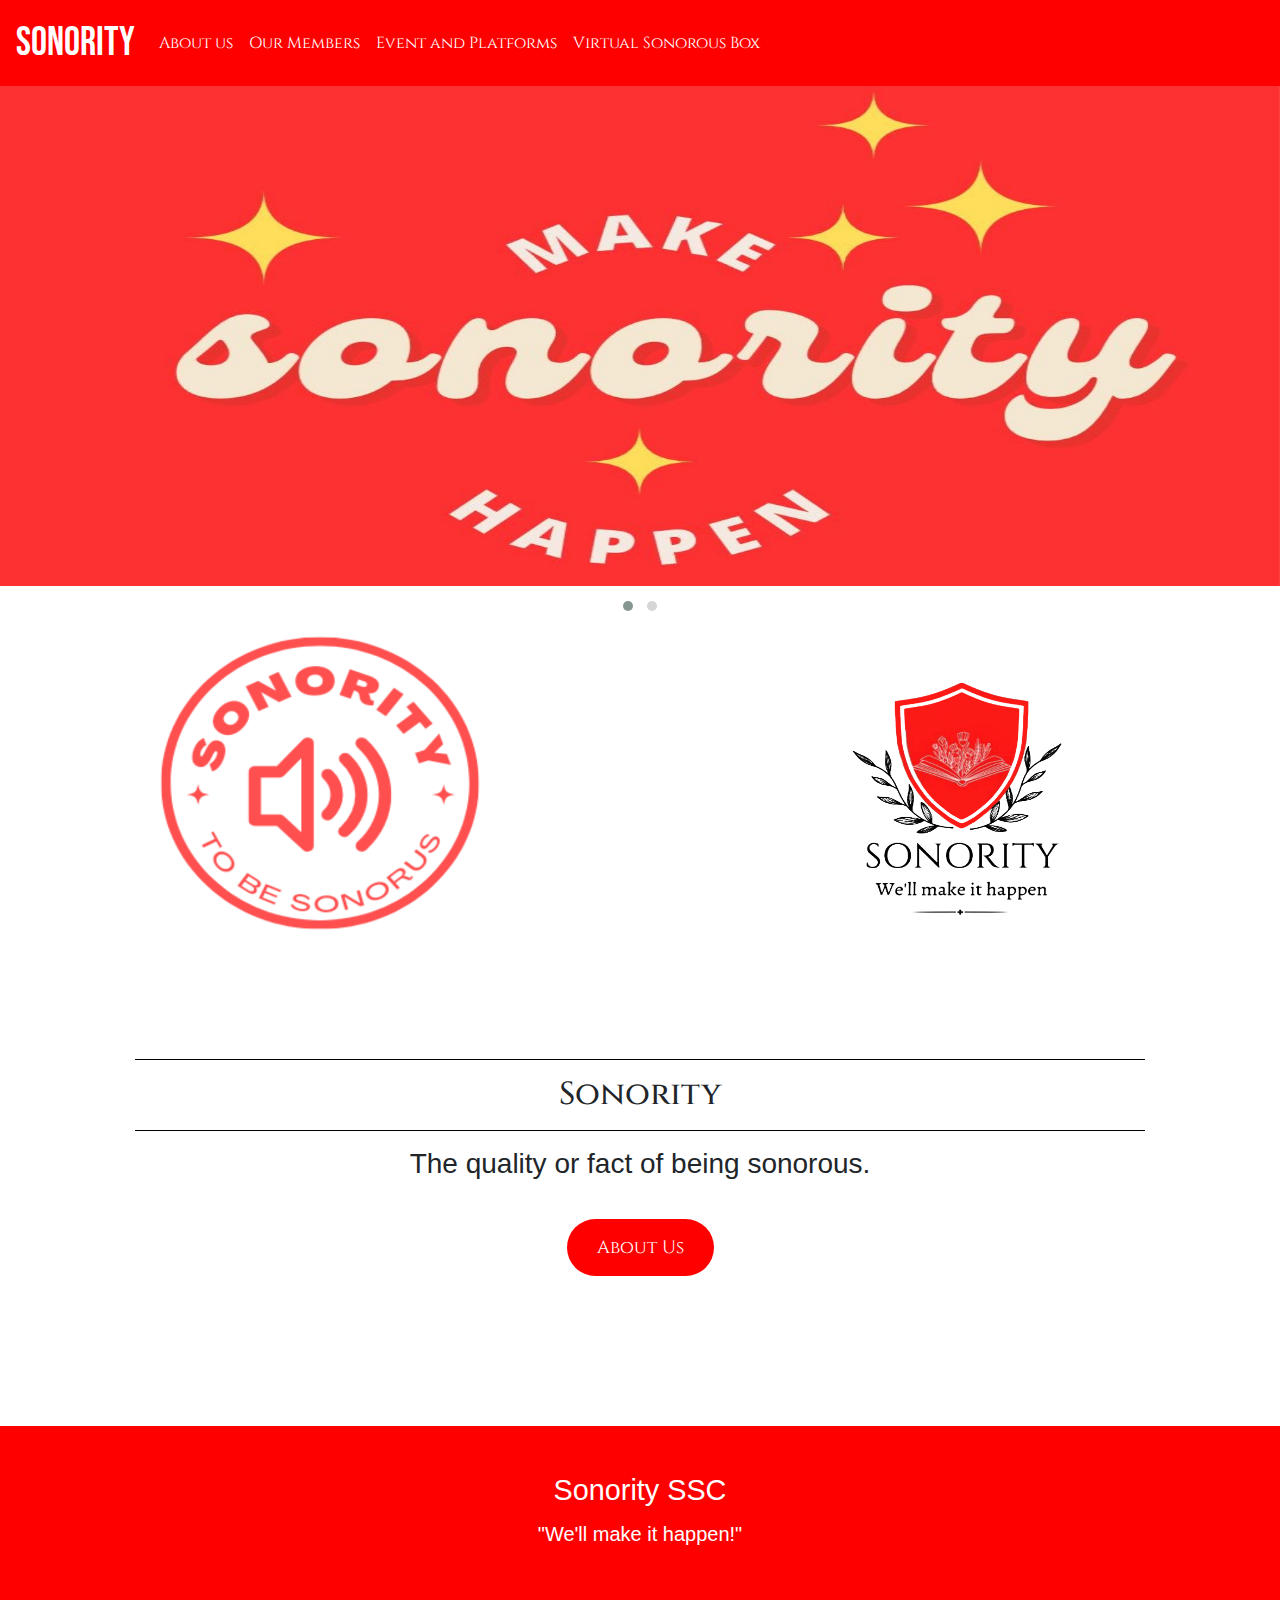
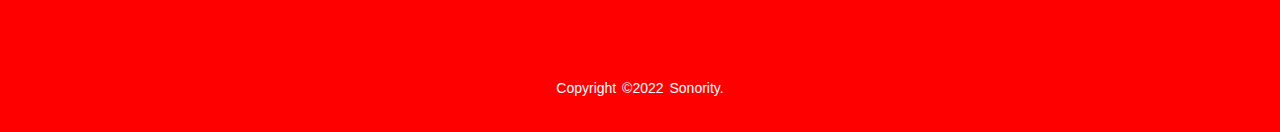
<file: index.html>
<!DOCTYPE html>
<html lang="en">
  <head>
    <!-- Required meta tags -->
    <meta charset="utf-8" />
    <meta
      name="viewport"
      content="width=device-width, initial-scale=1, shrink-to-fit=no"
    />

    <!--Icon On Title-->
    <link rel="shortcut icon" href="./assets/favicon.ico" />

    <!-- Bootstrap CSS -->
    <link
      rel="stylesheet"
      href="https://cdn.jsdelivr.net/npm/bootstrap@4.3.1/dist/css/bootstrap.min.css"
      integrity="sha384-ggOyR0iXCbMQv3Xipma34MD+dH/1fQ784/j6cY/iJTQUOhcWr7x9JvoRxT2MZw1T"
      crossorigin="anonymous"
    />

    <!--Owl Carousel CDN-->
    <link
      rel="stylesheet"
      href="https://cdnjs.cloudflare.com/ajax/libs/OwlCarousel2/2.3.4/assets/owl.carousel.min.css"
      integrity="sha512-tS3S5qG0BlhnQROyJXvNjeEM4UpMXHrQfTGmbQ1gKmelCxlSEBUaxhRBj/EFTzpbP4RVSrpEikbmdJobCvhE3g=="
      crossorigin="anonymous"
      referrerpolicy="no-referrer"
    />
    <link
      rel="stylesheet"
      href="https://cdnjs.cloudflare.com/ajax/libs/OwlCarousel2/2.3.4/assets/owl.theme.default.min.css"
      integrity="sha512-sMXtMNL1zRzolHYKEujM2AqCLUR9F2C4/05cdbxjjLSRvMQIciEPCQZo++nk7go3BtSuK9kfa/s+a4f4i5pLkw=="
      crossorigin="anonymous"
      referrerpolicy="no-referrer"
    />

    <!--CSS-->
    <link rel="stylesheet" href="style.css" />

    <!--Font Awesome CDN-->
    <link
      rel="stylesheet"
      href="https://cdnjs.cloudflare.com/ajax/libs/font-awesome/6.1.2/css/all.min.css"
      integrity="sha512-1sCRPdkRXhBV2PBLUdRb4tMg1w2YPf37qatUFeS7zlBy7jJI8Lf4VHwWfZZfpXtYSLy85pkm9GaYVYMfw5BC1A=="
      crossorigin="anonymous"
      referrerpolicy="no-referrer"
    />

    <!--Font-->
    <link rel="preconnect" href="https://fonts.googleapis.com" />
    <link rel="preconnect" href="https://fonts.gstatic.com" crossorigin />
    <link
      href="https://fonts.googleapis.com/css2?family=Bebas+Neue&family=Cinzel&display=swap"
      rel="stylesheet"
    />
    <title>Welcome to Sonority</title>
  </head>
  <body>
    <nav class="navbar navbar-expand-lg color-1-bg mb-4">
      <a class="navbar-brand color-2" href="index.html" class="font-size-20"
        >SONORITY</a
      >
      <button
        class="navbar-toggler"
        type="button"
        data-toggle="collapse"
        data-target="#navbarNav"
        aria-controls="navbarNav"
        aria-expanded="false"
        aria-label="Toggle navigation"
      >
        <span class="navbar-toggler-icon"
          ><i class="fa-solid fa-bars color-2"></i
        ></span>
      </button>
      <div class="collapse navbar-collapse" id="navbarNav">
        <ul class="navbar-nav">
          <li class="nav-item active">
            <a class="nav-link color-2" href="about.html">About us</a>
          </li>
          <li class="nav-item">
            <a class="nav-link color-2" href="members.html">Our Members</a>
          </li>
          <li class="nav-item">
            <a class="nav-link color-2" href="events.html"
              >Event and Platforms</a
            >
          </li>

          <li class="nav-item">
            <a class="nav-link color-2" href="message.html"
              >Virtual Sonorous Box</a
            >
          </li>
        </ul>
      </div>
    </nav>

    <!-- Owl-carousel -->
    <section id="banner-area">
      <div class="owl-carousel owl-theme" id="banner-slider">
        <div class="item">
          <img src="./assets/poster-1.jpeg" class="c-height" alt="Banner1" />
        </div>
        <div class="item">
          <img src="./assets/poster-2.jpeg" class="c-height" alt="Banner2" />
        </div>
      </div>
    </section>

    <!--2 Logos Section-->
    <section class="logos-section">
      <div class="column">
        <img src="./assets/red sonority logo.png" alt="Sonority Logo 1" />
      </div>
      <div class="column">
        <img src="./assets/yellow sonority logo.png" alt="Sonority Logo 2" />
      </div>
    </section>

    <!--Defintion Section-->
    <section class="container">
      <div class="definition">
        <div class="ornament">
          <hr />
          <h2 class="defintion-heading">Sonority</h2>
          <hr />
        </div>
        <h3>The quality or fact of being sonorous.</h3>
        <div class="button-container">
          <a href="about.html" class="button">About Us</a>
        </div>
      </div>
    </section>

    <!--Footer-->
    <footer class="footer">
      <div class="footer-content">
        <h3>Sonority SSC</h3>
        <h5>"We'll make it happen!"</h5>
        <div class="socials">
          <li>
            <a href="https://www.instagram.com/sonority_ssc/" target="_blank"
              ><i class="fa-brands fa-instagram"></i
            ></a>
            <a href="https://www.tiktok.com/@sonorityssc" target="_blank"
              ><i class="fa-brands fa-tiktok"></i
            ></a>
            <a href="mailto:sonority.ssc@gmail.com" target="_blank"
              ><i class="fa-solid fa-envelope"></i
            ></a>
          </li>
        </div>
        <div class="footer-bottom">
          <p>copyright &copy;2022 Sonority.</p>
        </div>
      </div>
    </footer>

    <!-- Optional JavaScript -->
    <!-- jQuery first, then Popper.js, then Bootstrap JS -->
    <script
      src="https://code.jquery.com/jquery-3.3.1.slim.min.js"
      integrity="sha384-q8i/X+965DzO0rT7abK41JStQIAqVgRVzpbzo5smXKp4YfRvH+8abtTE1Pi6jizo"
      crossorigin="anonymous"
    ></script>
    <script
      src="https://cdn.jsdelivr.net/npm/popper.js@1.14.7/dist/umd/popper.min.js"
      integrity="sha384-UO2eT0CpHqdSJQ6hJty5KVphtPhzWj9WO1clHTMGa3JDZwrnQq4sF86dIHNDz0W1"
      crossorigin="anonymous"
    ></script>
    <script
      src="https://cdn.jsdelivr.net/npm/bootstrap@4.3.1/dist/js/bootstrap.min.js"
      integrity="sha384-JjSmVgyd0p3pXB1rRibZUAYoIIy6OrQ6VrjIEaFf/nJGzIxFDsf4x0xIM+B07jRM"
      crossorigin="anonymous"
    ></script>
    <!--Owl Carousel JS-->
    <script
      src="https://cdnjs.cloudflare.com/ajax/libs/OwlCarousel2/2.3.4/owl.carousel.min.js"
      integrity="sha512-bPs7Ae6pVvhOSiIcyUClR7/q2OAsRiovw4vAkX+zJbw3ShAeeqezq50RIIcIURq7Oa20rW2n2q+fyXBNcU9lrw=="
      crossorigin="anonymous"
      referrerpolicy="no-referrer"
    ></script>
    <!--Custom JS-->
    <script src="./index.js"></script>
  </body>
</html>
</file>
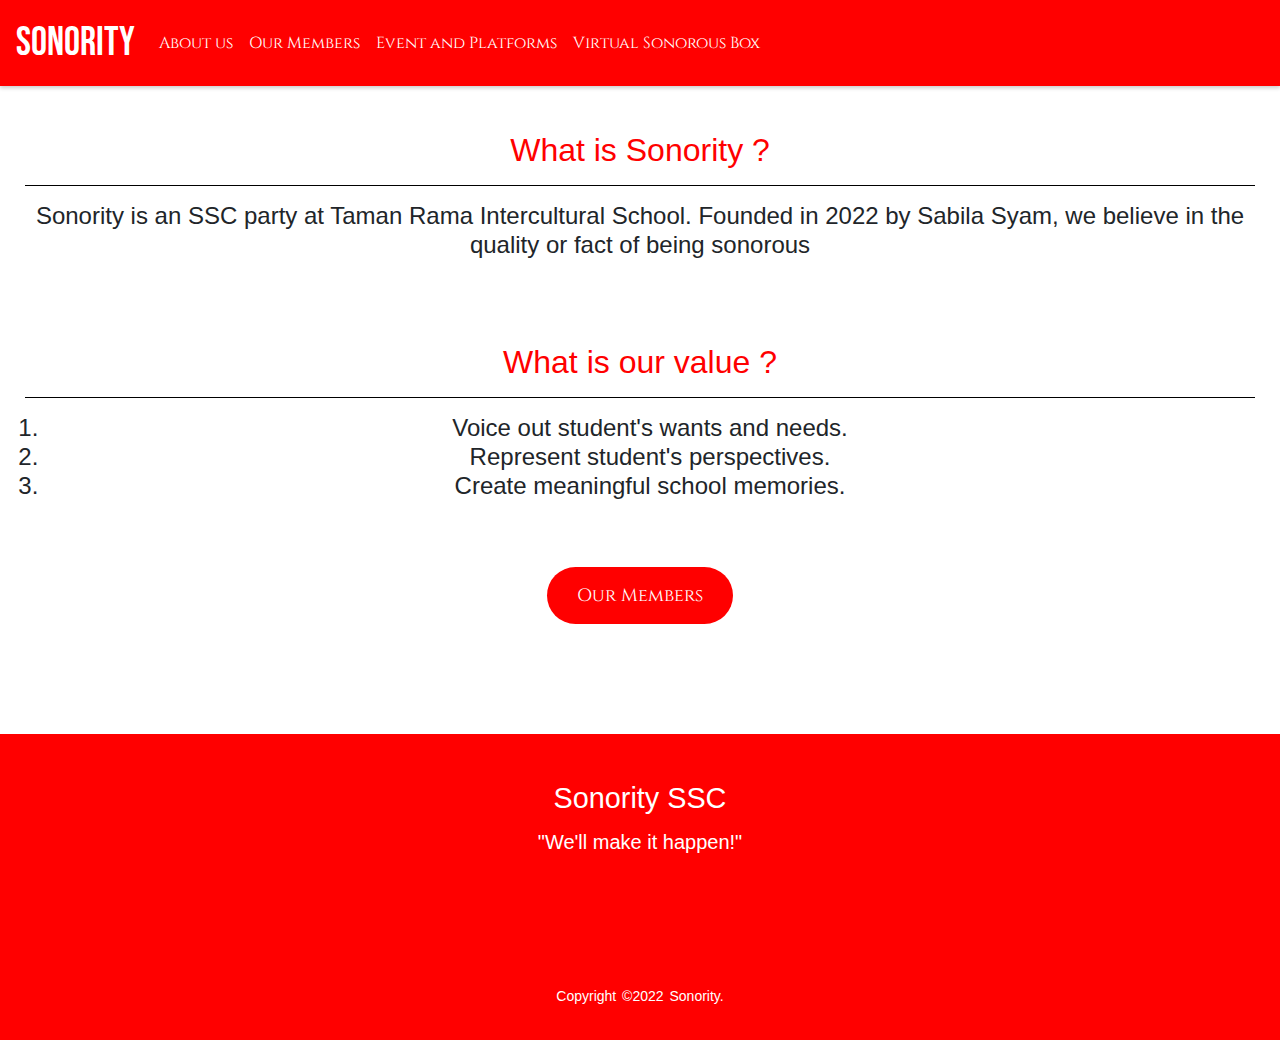
<file: about.html>
<!DOCTYPE html>
<html lang="en">
  <head>
    <!-- Required meta tags -->
    <meta charset="utf-8" />
    <meta
      name="viewport"
      content="width=device-width, initial-scale=1, shrink-to-fit=no"
    />

    <!--Icon On Title-->
    <link rel="shortcut icon" href="./assets/favicon.ico" />

    <!-- Bootstrap CSS -->
    <link
      rel="stylesheet"
      href="https://cdn.jsdelivr.net/npm/bootstrap@4.3.1/dist/css/bootstrap.min.css"
      integrity="sha384-ggOyR0iXCbMQv3Xipma34MD+dH/1fQ784/j6cY/iJTQUOhcWr7x9JvoRxT2MZw1T"
      crossorigin="anonymous"
    />

    <!--Font Awesome CDN-->
    <link
      rel="stylesheet"
      href="https://cdnjs.cloudflare.com/ajax/libs/font-awesome/6.1.2/css/all.min.css"
      integrity="sha512-1sCRPdkRXhBV2PBLUdRb4tMg1w2YPf37qatUFeS7zlBy7jJI8Lf4VHwWfZZfpXtYSLy85pkm9GaYVYMfw5BC1A=="
      crossorigin="anonymous"
      referrerpolicy="no-referrer"
    />

    <!--Owl Carousel CDN-->
    <link
      rel="stylesheet"
      href="https://cdnjs.cloudflare.com/ajax/libs/OwlCarousel2/2.3.4/assets/owl.carousel.min.css"
      integrity="sha512-tS3S5qG0BlhnQROyJXvNjeEM4UpMXHrQfTGmbQ1gKmelCxlSEBUaxhRBj/EFTzpbP4RVSrpEikbmdJobCvhE3g=="
      crossorigin="anonymous"
      referrerpolicy="no-referrer"
    />
    <link
      rel="stylesheet"
      href="https://cdnjs.cloudflare.com/ajax/libs/OwlCarousel2/2.3.4/assets/owl.theme.default.min.css"
      integrity="sha512-sMXtMNL1zRzolHYKEujM2AqCLUR9F2C4/05cdbxjjLSRvMQIciEPCQZo++nk7go3BtSuK9kfa/s+a4f4i5pLkw=="
      crossorigin="anonymous"
      referrerpolicy="no-referrer"
    />

    <!--CSS-->
    <link rel="stylesheet" href="style.css" />

    <!--Font-->
    <link rel="preconnect" href="https://fonts.googleapis.com" />
    <link rel="preconnect" href="https://fonts.gstatic.com" crossorigin />
    <link
      href="https://fonts.googleapis.com/css2?family=Bebas+Neue&family=Cinzel&display=swap"
      rel="stylesheet"
    />
    <title>About Us</title>
  </head>
  <body>
    <nav class="navbar navbar-expand-lg color-1-bg mb-4">
      <a class="navbar-brand color-2" href="index.html" class="font-size-20"
        >SONORITY</a
      >
      <button
        class="navbar-toggler"
        type="button"
        data-toggle="collapse"
        data-target="#navbarNav"
        aria-controls="navbarNav"
        aria-expanded="false"
        aria-label="Toggle navigation"
      >
        <span class="navbar-toggler-icon"
          ><i class="fa-solid fa-bars color-2"></i>
        </span>
      </button>
      <div class="collapse navbar-collapse" id="navbarNav">
        <ul class="navbar-nav">
          <li class="nav-item active">
            <a class="nav-link color-2" href="about.html">About us</a>
          </li>
          <li class="nav-item">
            <a class="nav-link color-2" href="members.html">Our Members</a>
          </li>
          <li class="nav-item">
            <a class="nav-link color-2" href="events.html"
              >Event and Platforms</a
            >
          </li>

          <li class="nav-item">
            <a class="nav-link color-2" href="message.html"
              >Virtual Sonorous Box</a
            >
          </li>
        </ul>
      </div>
    </nav>

    <div class="content text-center" data-aos="fade-in">
      <div class="list">
        <div class="col-1">
          <h2 class="color-1">What is Sonority ?</h2>
          <hr />
          <h4>
            Sonority is an SSC party at Taman Rama Intercultural School. Founded
            in 2022 by Sabila Syam, we believe in the quality or fact of being
            sonorous
          </h4>
        </div>
      </div>
    </div>

    <div class="content text-center" data-aos="fade-in">
      <div class="list">
        <div class="col-1">
          <h2 class="color-1">What is our value ?</h2>
          <hr />
          <h4>
            <ol>
              <li>Voice out student's wants and needs.</li>
              <li>Represent student's perspectives.</li>
              <li>Create meaningful school memories.</li>
            </ol>
          </h4>
        </div>
        <div class="button-container">
          <a href="members.html" class="button">Our Members</a>
        </div>
      </div>
    </div>

    <!--Footer-->
    <footer class="footer">
      <div class="footer-content">
        <h3>Sonority SSC</h3>
        <h5>"We'll make it happen!"</h5>
        <div class="socials">
          <li>
            <a href="https://www.instagram.com/sonority_ssc/" target="_blank"
              ><i class="fa-brands fa-instagram"></i
            ></a>
            <a href="https://www.tiktok.com/@sonorityssc" target="_blank"
              ><i class="fa-brands fa-tiktok"></i
            ></a>
            <a href="mailto:sonority.ssc@gmail.com" target="_blank"
              ><i class="fa-solid fa-envelope"></i
            ></a>
          </li>
        </div>
        <div class="footer-bottom">
          <p>copyright &copy;2022 Sonority.</p>
        </div>
      </div>
    </footer>

    <!-- Optional JavaScript -->
    <!-- jQuery first, then Popper.js, then Bootstrap JS -->
    <script
      src="https://code.jquery.com/jquery-3.3.1.slim.min.js"
      integrity="sha384-q8i/X+965DzO0rT7abK41JStQIAqVgRVzpbzo5smXKp4YfRvH+8abtTE1Pi6jizo"
      crossorigin="anonymous"
    ></script>
    <script
      src="https://cdn.jsdelivr.net/npm/popper.js@1.14.7/dist/umd/popper.min.js"
      integrity="sha384-UO2eT0CpHqdSJQ6hJty5KVphtPhzWj9WO1clHTMGa3JDZwrnQq4sF86dIHNDz0W1"
      crossorigin="anonymous"
    ></script>
    <script
      src="https://cdn.jsdelivr.net/npm/bootstrap@4.3.1/dist/js/bootstrap.min.js"
      integrity="sha384-JjSmVgyd0p3pXB1rRibZUAYoIIy6OrQ6VrjIEaFf/nJGzIxFDsf4x0xIM+B07jRM"
      crossorigin="anonymous"
    ></script>
    <!--Owl Carousel JS-->
    <script
      src="https://cdnjs.cloudflare.com/ajax/libs/OwlCarousel2/2.3.4/owl.carousel.min.js"
      integrity="sha512-bPs7Ae6pVvhOSiIcyUClR7/q2OAsRiovw4vAkX+zJbw3ShAeeqezq50RIIcIURq7Oa20rW2n2q+fyXBNcU9lrw=="
      crossorigin="anonymous"
      referrerpolicy="no-referrer"
    ></script>
    <!--Custom JS-->
    <script src="./index.js"></script>
  </body>
</html>
</file>
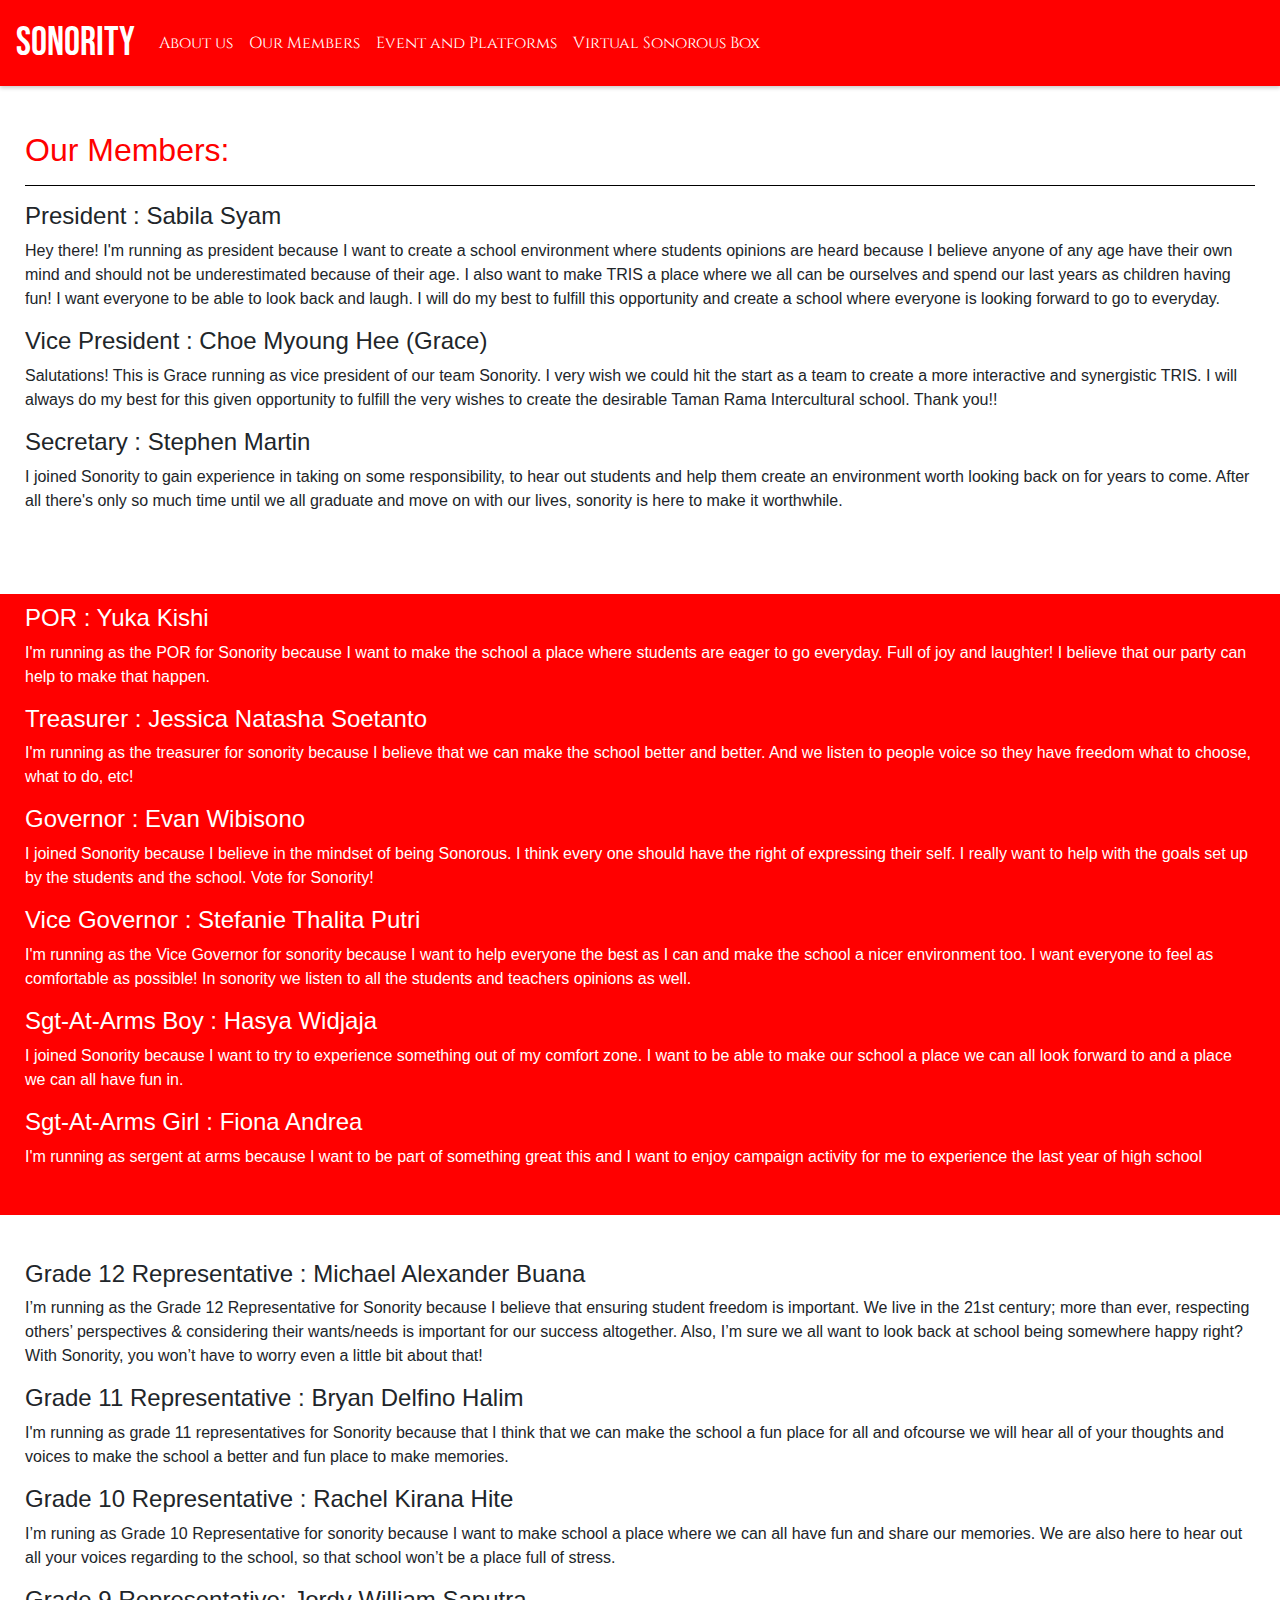
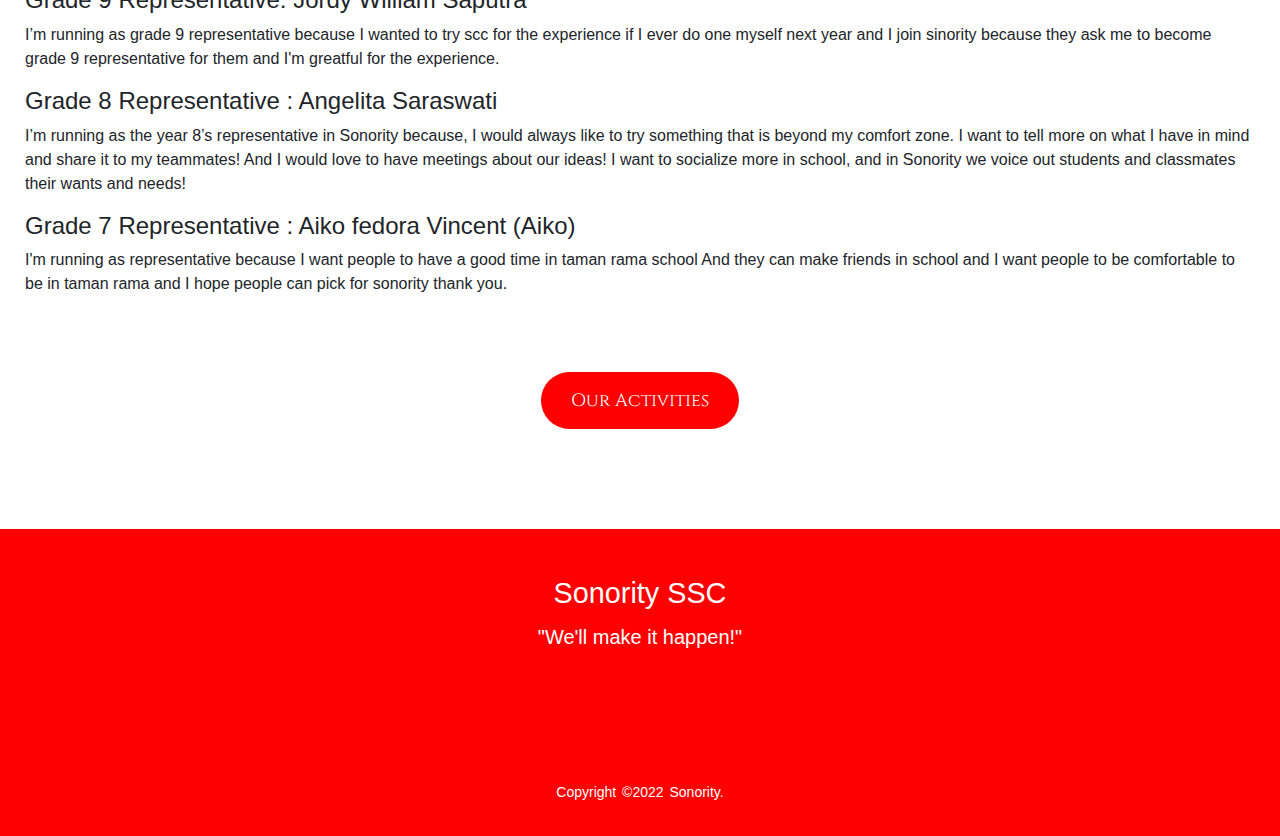
<file: members.html>
<!DOCTYPE html>
<html lang="en">
  <head>
    <!-- Required meta tags -->
    <meta charset="utf-8" />
    <meta
      name="viewport"
      content="width=device-width, initial-scale=1, shrink-to-fit=no"
    />

    <!--Icon On Title-->
    <link rel="shortcut icon" href="./assets/favicon.ico" />

    <!-- Bootstrap CSS -->
    <link
      rel="stylesheet"
      href="https://cdn.jsdelivr.net/npm/bootstrap@4.3.1/dist/css/bootstrap.min.css"
      integrity="sha384-ggOyR0iXCbMQv3Xipma34MD+dH/1fQ784/j6cY/iJTQUOhcWr7x9JvoRxT2MZw1T"
      crossorigin="anonymous"
    />

    <!--Owl Carousel CDN-->
    <link
      rel="stylesheet"
      href="https://cdnjs.cloudflare.com/ajax/libs/OwlCarousel2/2.3.4/assets/owl.carousel.min.css"
      integrity="sha512-tS3S5qG0BlhnQROyJXvNjeEM4UpMXHrQfTGmbQ1gKmelCxlSEBUaxhRBj/EFTzpbP4RVSrpEikbmdJobCvhE3g=="
      crossorigin="anonymous"
      referrerpolicy="no-referrer"
    />
    <link
      rel="stylesheet"
      href="https://cdnjs.cloudflare.com/ajax/libs/OwlCarousel2/2.3.4/assets/owl.theme.default.min.css"
      integrity="sha512-sMXtMNL1zRzolHYKEujM2AqCLUR9F2C4/05cdbxjjLSRvMQIciEPCQZo++nk7go3BtSuK9kfa/s+a4f4i5pLkw=="
      crossorigin="anonymous"
      referrerpolicy="no-referrer"
    />

    <!--Font Awesome CDN-->
    <link
      rel="stylesheet"
      href="https://cdnjs.cloudflare.com/ajax/libs/font-awesome/6.1.2/css/all.min.css"
      integrity="sha512-1sCRPdkRXhBV2PBLUdRb4tMg1w2YPf37qatUFeS7zlBy7jJI8Lf4VHwWfZZfpXtYSLy85pkm9GaYVYMfw5BC1A=="
      crossorigin="anonymous"
      referrerpolicy="no-referrer"
    />

    <!--CSS-->
    <link rel="stylesheet" href="style.css" />

    <!--Font-->
    <link rel="preconnect" href="https://fonts.googleapis.com" />
    <link rel="preconnect" href="https://fonts.gstatic.com" crossorigin />
    <link
      href="https://fonts.googleapis.com/css2?family=Bebas+Neue&family=Cinzel&display=swap"
      rel="stylesheet"
    />
    <title>Our Members</title>
  </head>
  <body>
    <nav class="navbar navbar-expand-lg color-1-bg mb-4">
      <a class="navbar-brand color-2" href="index.html" class="font-size-20"
        >SONORITY</a
      >
      <button
        class="navbar-toggler"
        type="button"
        data-toggle="collapse"
        data-target="#navbarNav"
        aria-controls="navbarNav"
        aria-expanded="false"
        aria-label="Toggle navigation"
      >
        <span class="navbar-toggler-icon"
          ><i class="fa-solid fa-bars color-2"></i
        ></span>
      </button>
      <div class="collapse navbar-collapse" id="navbarNav">
        <ul class="navbar-nav">
          <li class="nav-item active">
            <a class="nav-link color-2" href="about.html">About us</a>
          </li>
          <li class="nav-item">
            <a class="nav-link color-2" href="members.html">Our Members</a>
          </li>
          <li class="nav-item">
            <a class="nav-link color-2" href="events.html"
              >Event and Platforms</a
            >
          </li>

          <li class="nav-item">
            <a class="nav-link color-2" href="message.html"
              >Virtual Sonorous Box</a
            >
          </li>
        </ul>
      </div>
    </nav>

    <div class="content" data-aos="fade-in">
      <div class="list">
        <div class="col-1">
          <h2 class="color-1">Our Members:</h2>
          <hr />
          <h4>President : Sabila Syam</h4>
          <p>Hey there! I'm running as president because I want to create a school environment where students opinions are heard because I believe anyone of any age have their own mind and should not be underestimated because of their age. I also want to make TRIS a place where we all can be ourselves and spend our last years as children having fun! I want everyone to be able to look back and laugh. I will do my best to fulfill this opportunity and create a school where everyone is looking forward to go to everyday. </p>
          <h4>Vice President : Choe Myoung Hee (Grace)</h4>
          <p>
            Salutations! This is Grace running as vice president of our team
            Sonority. I very wish we could hit the start as a team to create a
            more interactive and synergistic TRIS. I will always do my best for
            this given opportunity to fulfill the very wishes to create the
            desirable Taman Rama Intercultural school. Thank you!!
          </p>
          <h4>Secretary : Stephen Martin</h4>
          <p>
            I joined Sonority to gain experience in taking on some
            responsibility, to hear out students and help them create an
            environment worth looking back on for years to come. After all
            there's only so much time until we all graduate and move on with our
            lives, sonority is here to make it worthwhile.
          </p>
          </div>
        </div>
      </div>
    </div>

    <div class="content color-1-bg color-2" data-aos="fade-in">
      <div class="list">
        <div class="col-1">
          <h4>POR : Yuka Kishi</h4>
            <p>
              I'm running as the POR for Sonority because I want to make the
              school a place where students are eager to go everyday. Full of
              joy and laughter! I believe that our party can help to make that
              happen.
            </p>
            <h4>Treasurer : Jessica Natasha Soetanto</h4>
            <p>
              I'm running as the treasurer for sonority because I believe that
              we can make the school better and better. And we listen to people
              voice so they have freedom what to choose, what to do, etc!
            </p>
            <h4>Governor : Evan Wibisono</h4>
            <p>
              I joined Sonority because I believe in the mindset of being
              Sonorous. I think every one should have the right of expressing
              their self. I really want to help with the goals set up by the
              students and the school. Vote for Sonority!
            </p>
            <h4>Vice Governor : Stefanie Thalita Putri</h4>
            <p>
              I'm running as the Vice Governor for sonority because I want to
              help everyone the best as I can and make the school a nicer
              environment too. I want everyone to feel as comfortable as
              possible! In sonority we listen to all the students and teachers
              opinions as well.
            <h4>Sgt-At-Arms Boy : Hasya Widjaja </h4>
            <p> I joined Sonority because I want to try to experience something out of my comfort zone. I want to be able to make our school a place we can all look forward to and a place we can all have fun in. </p>
            <h4>Sgt-At-Arms Girl : Fiona Andrea </h4> <p> I'm running as sergent at arms because I want to be part of something great this and I want to enjoy campaign activity for me to experience the last year of high school </p>
          </div>
      </div>
    </div>
    <div class="content color-2-bg" data-aos="fade-in">
      <div class="list">
        <div class="col-1">
          <h4>Grade 12 Representative : Michael Alexander Buana</h4>
          <p>I’m running as the Grade 12 Representative for Sonority because I believe that ensuring student freedom is important. We live in the 21st century; more than ever, respecting others’ perspectives & considering their wants/needs is important for our success altogether. Also, I’m sure we all want to look back at school being somewhere happy right? With Sonority, you won’t have to worry even a little bit about that!</p>
          <h4>Grade 11 Representative : Bryan Delfino Halim</h4>
          <p>I'm running as grade 11 representatives for Sonority because that I think that we can make the school a fun place for all and ofcourse we will hear all of your thoughts and voices to make the school a better and fun place to make memories.</p>
          <h4>Grade 10 Representative : Rachel Kirana Hite</h4>
          <p>I’m runing as Grade 10 Representative for sonority because I want to make school a place where we can all have fun and share our memories. We are also here to hear out all your voices regarding to the school, so that school won’t be a place full of stress. </p>
          <h4>Grade 9 Representative:
            Jordy William Saputra</h4>
            <p>I’m running as grade 9 representative because I wanted to try scc for the experience if I ever do one myself next year and I join sinority because they ask me to become grade 9 representative for them and I'm greatful for the experience. </p>
          <h4>Grade 8  Representative : Angelita Saraswati</h4> 
          <p> I’m running as the year 8’s representative in Sonority because, I would always like to try something that is beyond my comfort zone. I want to tell more on what I have in mind and share it to my teammates! And I would love to have meetings about our ideas!  I want to socialize more in school, and in Sonority we voice out students and classmates their wants and needs!<p>
            <h4>Grade 7 Representative : Aiko fedora Vincent (Aiko) </h4> <p> I'm running as representative because I want people to have a good time in taman rama school And they can make friends in school and I want people to be comfortable to be in taman rama and I hope people can pick for sonority thank you. </p>
          </div>
      </div>
      <div class="button-container text-center">
        <a href="events.html" class="button">Our Activities</a>
      </div>
    </div>

    <!--Footer-->
    <footer class="footer">
      <div class="footer-content">
        <h3>Sonority SSC</h3>
        <h5>"We'll make it happen!"</h5>
        <div class="socials">
          <li>
            <a href="https://www.instagram.com/sonority_ssc/" target="_blank"
              ><i class="fa-brands fa-instagram"></i
            ></a>
            <a href="https://www.tiktok.com/@sonorityssc" target="_blank"
              ><i class="fa-brands fa-tiktok"></i
            ></a>
            <a href="mailto:sonority.ssc@gmail.com" target="_blank"
              ><i class="fa-solid fa-envelope"></i
            ></a>
          </li>
        </div>
        <div class="footer-bottom">
          <p>copyright &copy;2022 Sonority.</p>
        </div>
      </div>
    </footer>

    <!-- Optional JavaScript -->
    <!-- jQuery first, then Popper.js, then Bootstrap JS -->
    <script
      src="https://code.jquery.com/jquery-3.3.1.slim.min.js"
      integrity="sha384-q8i/X+965DzO0rT7abK41JStQIAqVgRVzpbzo5smXKp4YfRvH+8abtTE1Pi6jizo"
      crossorigin="anonymous"
    ></script>
    <script
      src="https://cdn.jsdelivr.net/npm/popper.js@1.14.7/dist/umd/popper.min.js"
      integrity="sha384-UO2eT0CpHqdSJQ6hJty5KVphtPhzWj9WO1clHTMGa3JDZwrnQq4sF86dIHNDz0W1"
      crossorigin="anonymous"
    ></script>
    <script
      src="https://cdn.jsdelivr.net/npm/bootstrap@4.3.1/dist/js/bootstrap.min.js"
      integrity="sha384-JjSmVgyd0p3pXB1rRibZUAYoIIy6OrQ6VrjIEaFf/nJGzIxFDsf4x0xIM+B07jRM"
      crossorigin="anonymous"
    ></script>
    <!--Owl Carousel JS-->
    <script
      src="https://cdnjs.cloudflare.com/ajax/libs/OwlCarousel2/2.3.4/owl.carousel.min.js"
      integrity="sha512-bPs7Ae6pVvhOSiIcyUClR7/q2OAsRiovw4vAkX+zJbw3ShAeeqezq50RIIcIURq7Oa20rW2n2q+fyXBNcU9lrw=="
      crossorigin="anonymous"
      referrerpolicy="no-referrer"
    ></script>
    <!--Custom JS-->
    <script src="./index.js"></script>
  </body>
</html>
</file>
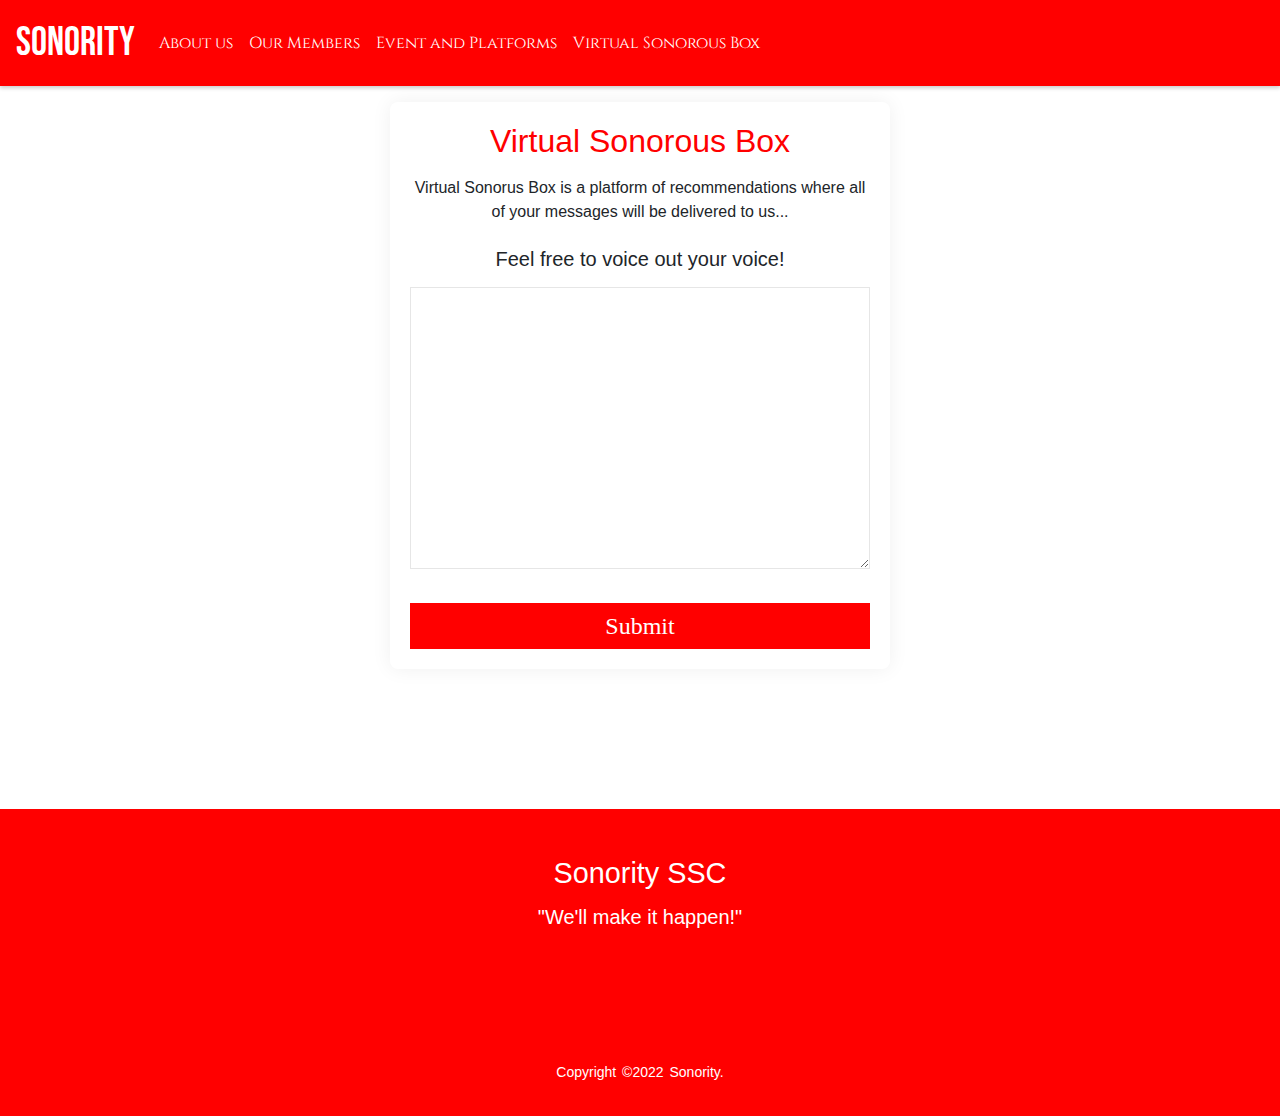
<file: message.html>
<!DOCTYPE html>
<html lang="en">
  <head>
    <!-- Required meta tags -->
    <meta charset="utf-8" />
    <meta
      name="viewport"
      content="width=device-width, initial-scale=1, shrink-to-fit=no"
    />

    <!--Icon On Title-->
    <link rel="shortcut icon" href="./assets/favicon.ico" />

    <!-- Bootstrap CSS -->
    <link
      rel="stylesheet"
      href="https://cdn.jsdelivr.net/npm/bootstrap@4.3.1/dist/css/bootstrap.min.css"
      integrity="sha384-ggOyR0iXCbMQv3Xipma34MD+dH/1fQ784/j6cY/iJTQUOhcWr7x9JvoRxT2MZw1T"
      crossorigin="anonymous"
    />

    <!--Font Awesome CDN-->
    <link
      rel="stylesheet"
      href="https://cdnjs.cloudflare.com/ajax/libs/font-awesome/6.1.2/css/all.min.css"
      integrity="sha512-1sCRPdkRXhBV2PBLUdRb4tMg1w2YPf37qatUFeS7zlBy7jJI8Lf4VHwWfZZfpXtYSLy85pkm9GaYVYMfw5BC1A=="
      crossorigin="anonymous"
      referrerpolicy="no-referrer"
    />

    <!--Owl Carousel CDN-->
    <link
      rel="stylesheet"
      href="https://cdnjs.cloudflare.com/ajax/libs/OwlCarousel2/2.3.4/assets/owl.carousel.min.css"
      integrity="sha512-tS3S5qG0BlhnQROyJXvNjeEM4UpMXHrQfTGmbQ1gKmelCxlSEBUaxhRBj/EFTzpbP4RVSrpEikbmdJobCvhE3g=="
      crossorigin="anonymous"
      referrerpolicy="no-referrer"
    />
    <link
      rel="stylesheet"
      href="https://cdnjs.cloudflare.com/ajax/libs/OwlCarousel2/2.3.4/assets/owl.theme.default.min.css"
      integrity="sha512-sMXtMNL1zRzolHYKEujM2AqCLUR9F2C4/05cdbxjjLSRvMQIciEPCQZo++nk7go3BtSuK9kfa/s+a4f4i5pLkw=="
      crossorigin="anonymous"
      referrerpolicy="no-referrer"
    />

    <!--CSS-->
    <link rel="stylesheet" href="style.css" />
    <link rel="stylesheet" href="contact.css">
    <!--Font-->
    <link rel="preconnect" href="https://fonts.googleapis.com" />
    <link rel="preconnect" href="https://fonts.gstatic.com" crossorigin />
    <link
      href="https://fonts.googleapis.com/css2?family=Bebas+Neue&family=Cinzel&display=swap"
      rel="stylesheet"
    />
    <title>Virtual Sonorous Box</title>
  </head>
  <body>
    <nav class="navbar navbar-expand-lg color-1-bg mb-4">
      <a class="navbar-brand color-2" href="index.html" class="font-size-20"
        >SONORITY</a
      >
      <button
        class="navbar-toggler"
        type="button"
        data-toggle="collapse"
        data-target="#navbarNav"
        aria-controls="navbarNav"
        aria-expanded="false"
        aria-label="Toggle navigation"
      >
        <span class="navbar-toggler-icon"
          ><i class="fa-solid fa-bars color-2"></i
            ></span>
      </button>
      <div class="collapse navbar-collapse" id="navbarNav">
        <ul class="navbar-nav">
          <li class="nav-item active">
            <a class="nav-link color-2" href="about.html">About us</a>
          </li>
          <li class="nav-item">
            <a class="nav-link color-2" href="members.html">Our Members</a>
          </li>
          <li class="nav-item">
            <a class="nav-link color-2" href="events.html"
              >Event and Platforms</a
            >
          </li>
          </li>

          <li class="nav-item">
            <a class="nav-link color-2" href="message.html"
              >Virtual Sonorous Box</a
            >
          </li>
        </ul>
      </div>
    </nav>

    <div class="content text-center" data-aos="fade-in">
      <div class="section">
        <div class="container">
          <h2 class="text-center fw-bold mb-3 color-1">Virtual Sonorous Box</h2>
          <p>Virtual Sonorus Box is a platform of recommendations where all of your messages will be delivered to us...</p>
          <form
            action="https://formspree.io/f/mvoygqak"
            method="POST"
            id="my-form"
          >
  
            <div class="form-group">
              <label for="massage">Feel free to voice out your voice!</label>
              <textarea
                name="massage"
                id="massage"
                cols="30"
                rows="10"
              ></textarea>
            </div>
  
            <button type="submit" class="color-2 color-1-bg">Submit</button>
          </form>
        </div>
        <div id="status"></div>
      </div>
  

    <!--Footer-->
    <footer class="footer">
      <div class="footer-content">
        <h3>Sonority SSC</h3>
        <h5>"We'll make it happen!"</h5>
        <div class="socials">
          <li>
            <a href="https://www.instagram.com/sonority_ssc/" target="_blank"
              ><i class="fa-brands fa-instagram"></i
            ></a>
            <a href="https://www.tiktok.com/@sonorityssc" target="_blank"
              ><i class="fa-brands fa-tiktok"></i
            ></a>
            <a href="mailto:sonority.ssc@gmail.com" target="_blank"
              ><i class="fa-solid fa-envelope"></i
            ></a>
          </li>
        </div>
        <div class="footer-bottom">
          <p>copyright &copy;2022 Sonority.</p>
        </div>
      </div>
    </footer>

    <!-- Optional JavaScript -->
    <!-- jQuery first, then Popper.js, then Bootstrap JS -->
    <script
      src="https://code.jquery.com/jquery-3.3.1.slim.min.js"
      integrity="sha384-q8i/X+965DzO0rT7abK41JStQIAqVgRVzpbzo5smXKp4YfRvH+8abtTE1Pi6jizo"
      crossorigin="anonymous"
    ></script>
    <script
      src="https://cdn.jsdelivr.net/npm/popper.js@1.14.7/dist/umd/popper.min.js"
      integrity="sha384-UO2eT0CpHqdSJQ6hJty5KVphtPhzWj9WO1clHTMGa3JDZwrnQq4sF86dIHNDz0W1"
      crossorigin="anonymous"
    ></script>
    <script
      src="https://cdn.jsdelivr.net/npm/bootstrap@4.3.1/dist/js/bootstrap.min.js"
      integrity="sha384-JjSmVgyd0p3pXB1rRibZUAYoIIy6OrQ6VrjIEaFf/nJGzIxFDsf4x0xIM+B07jRM"
      crossorigin="anonymous"
    ></script>
    <!--Owl Carousel JS-->
    <script
      src="https://cdnjs.cloudflare.com/ajax/libs/OwlCarousel2/2.3.4/owl.carousel.min.js"
      integrity="sha512-bPs7Ae6pVvhOSiIcyUClR7/q2OAsRiovw4vAkX+zJbw3ShAeeqezq50RIIcIURq7Oa20rW2n2q+fyXBNcU9lrw=="
      crossorigin="anonymous"
      referrerpolicy="no-referrer"
    ></script>
    <!--Custom JS-->
    <script src="./index.js"></script>
  </body>
</html>
</file>
<file: style.css>
:root {
    --color1: #FF0000;
    --color2: #fff;
    --color3: #ffde59;
}
  
* {
    margin: 0;
    padding: 0;
    box-sizing: border-box;
}

hr {
    background: black;
}
  
body {
position: relative;
min-height: 100vh;
width: 100%;
}

.color-1 {
color: var(--color1) !important;
}
.color-2 {
color: var(--color2) !important;
}
.color-3 {
color: var(--color3) !important;
}
.color-4 {
color: var(--color4) !important;
}

.color-1-bg {
background-color: var(--color1) !important;
}
.color-2-bg {
background-color: var(--color2) !important;
}
.color-3-bg {
background-color: var(--color3) !important;
}
.color-4-bg {
background-color: var(--color4) !important;
}
 
.c-height {
height: 500px;
}

nav {
margin: 0;
}

.navbar {
    margin-bottom: 0px !important;
    box-shadow: 0 2px 4px 0 rgba(0,0,0,.2);
    font-family: "Cinzel", serif;
}

.navbar-brand {
    font-size: 2.5rem !important;
    font-family: "Bebas Neue", cursive !important;
}

.navbar-light .navbar-toggler-icon {
    background-image: url("data:image/svg+xml;..");
}
  

#banner-slider .slide {
height: 10vh;
width: 100%;
display: flex;
align-items: center;
padding-left: 80px;
}


.container {
    width: 100%;
    margin-top: 50px;
}

.definition {
    text-align: center;
    padding: 50px;
    width: 100%;
}


.defintion-heading {
    font-family: "Cinzel",serif;
}

.logos-section {
    width: 100%;
    display: flex;
    justify-content: center;
}

.column {
    float: left;
    display: flex;
    width: 50%;
    align-items: center;
    justify-content: center;
}

img {
    width: 50%;
    height: 92%;
}

.button {
  font-family: "Cinzel", serif;
  background-color: #FF0000;
  border-radius: 35px;
  margin-top: 30px;
  border: none;
  color: white;
  padding: 15px 30px;
  text-align: center;
  text-decoration: none;
  display: inline-block;
  font-size: 18px;
  transition: all 0.3s ease-in-out;
}

.button:hover {
    transform: scale(1.1);
}

.button-container a {
   text-decoration: none;
   color: #fff;
}



footer {
    margin-top: 100px;
    width: 100%;
    padding-top: 40px;
    height: auto;
    color: #fff;
    background-color: #FF0000;
}

.footer-content {
    display: flex;
    align-items: center;
    justify-content: center;
    flex-direction: column;
    text-align: center;
}

.footer-content h3 {
    font-size: 1.8rem;
    font-weight: 400;
    text-transform: capitalize;
    line-height: 3rem;
}

.footer-content p {
    max-width: 500px;
    margin: 10px auto;
    line-height: 28px;
    font-size: 14px;
}

.socials {
    display: flex;
    align-items: center;
    justify-content: center;
    margin: 1rem 0 3rem 0;
}

.socials li {
    text-decoration: none;
    list-style: none;
}

.socials a {
    text-decoration: none;
    color: #fff;
}

.socials a i {
    font-size: 1.1rem;
    transition: color .4s ease;
}

.footer-bottom {
    background: #FF0000;
    width: 100vh;
    padding: 20px 0;
    text-align: center;
}

.footer-bottom p {
    font-size: 14px;
    word-spacing: 2px;
    text-transform: capitalize;
}

.socials a {
    margin: 10px;
}

.socials a:hover i{
    color:beige;
}
.content .main-content ul li {
    display: inline-flex;
    font-size: 25px;
    padding: 10px;
  }
  
  .list {
    width: 100% !important;
    height: 100%;
    margin-top: 35px;
    display: table;
    display: flex;
    flex-direction: column;
    padding: 10px;
  }
  
  .col-1 {
    min-width: 100%;
    height: auto;
    margin-bottom: 20px;
  }
  
  .content .list ul li {
    list-style-type: none;
    color: #000;
  }

ol {
    margin-left: 20px;
}

.text-center {
    text-align: center;
}

.heading{
    text-align: center;
    padding-bottom: 2rem;
    color:#fff;
    text-transform: uppercase;
    font-size: 4rem;
}

.gallery .box-container{
    display: grid;
    grid-template-columns: repeat(auto-fit, minmax(27rem, 1fr));
    gap:1.5rem;
    margin: 10px 0;
}

.gallery .box-container .box{
    position: relative;
    height: 25rem;
    cursor: pointer;
    overflow: hidden;
}

.gallery .box-container .box img{
    height: 100%;
    width: 100%;
    object-fit: cover;
}

.gallery .box-container .box:hover img{
    transform: scale(1.1);
}

.gallery .box-container .box .title{
    position: absolute;
    top:-10rem; left:0; right: 0;
    background:#FF0000;
    color:#fff;
    text-align: center;
    padding-top: 0.5rem;
    padding-bottom: 1rem;
    font-size: 2rem;
}

.gallery .box-container .box:hover .title{
    top:0;
}

.gallery .box-container .box .icons{
    position: absolute;
    bottom:-10rem; left:0; right: 0;
    background:#333;
    padding-top: 1rem;
    text-align: center;
}

.gallery .box-container .box:hover .icons{
    bottom: 0;
}

.gallery .box-container .box .icons a{
    font-size: 2rem;
    margin:.5rem 1rem;
    color:#fff;
}

.gallery .box-container .box .icons a:hover{
    color: #FF0000;
}

@keyframes spin {
    0%{
        transform: rotate(360deg);
    }
}

@media screen and (max-width: 478px) {
    .c-height {
        height: 200px !important;
      }
    .gallery .box-container .box img {
        width: 360px;
    }
}


@media screen and (min-width: 1600px) {
    .c-height {
        height: 590px !important;
      }
}
</file>
<file: contact.css>
.section {
  width: 100%;
  display: flex;
  align-items: center;
  justify-content: center;
  flex-direction: column;
  padding-top: 1rem;
}
.container {
  width: 90%;
  max-width: 500px;
  margin: 0 auto;
  padding: 20px;
  box-shadow: 0px 0px 20px #00000010;
  background-color: white;
  border-radius: 8px;
  margin-bottom: 20px;
}
.form-group {
  width: 100%;
  margin-top: 20px;
  font-size: 20px;
}
.form-group input,
.form-group textarea {
  width: 100%;
  padding: 5px;
  font-size: 18px;
  border: 1px solid rgba(128, 128, 128, 0.199);
  margin-top: 5px;
}

textarea {
  resize: vertical;
}
button[type="submit"] {
  width: 100%;
  border: none;
  outline: none;
  padding: 5px;
  font-size: 24px;
  font-family: "Montserrat";
  text-align: center;
  cursor: pointer;
  margin-top: 10px;
  transition: 0.3s ease background-color;
}
button[type="submit"]:hover {
  background-color: rgb(214, 226, 236);
}
#status {
  width: 90%;
  max-width: 500px;
  text-align: center;
  padding: 10px;
  margin: 0 auto;
  border-radius: 8px;
}
#status.success {
  background-color: green;
  animation: status 4s ease forwards;
}
#status.error {
  background-color: red;
  color: white;
  animation: status 4s ease forwards;
}
@keyframes status {
  0% {
    opacity: 1;
    pointer-events: all;
  }
  90% {
    opacity: 1;
    pointer-events: all;
  }
  100% {
    opacity: 0;
    pointer-events: none;
  }
}
</file>
